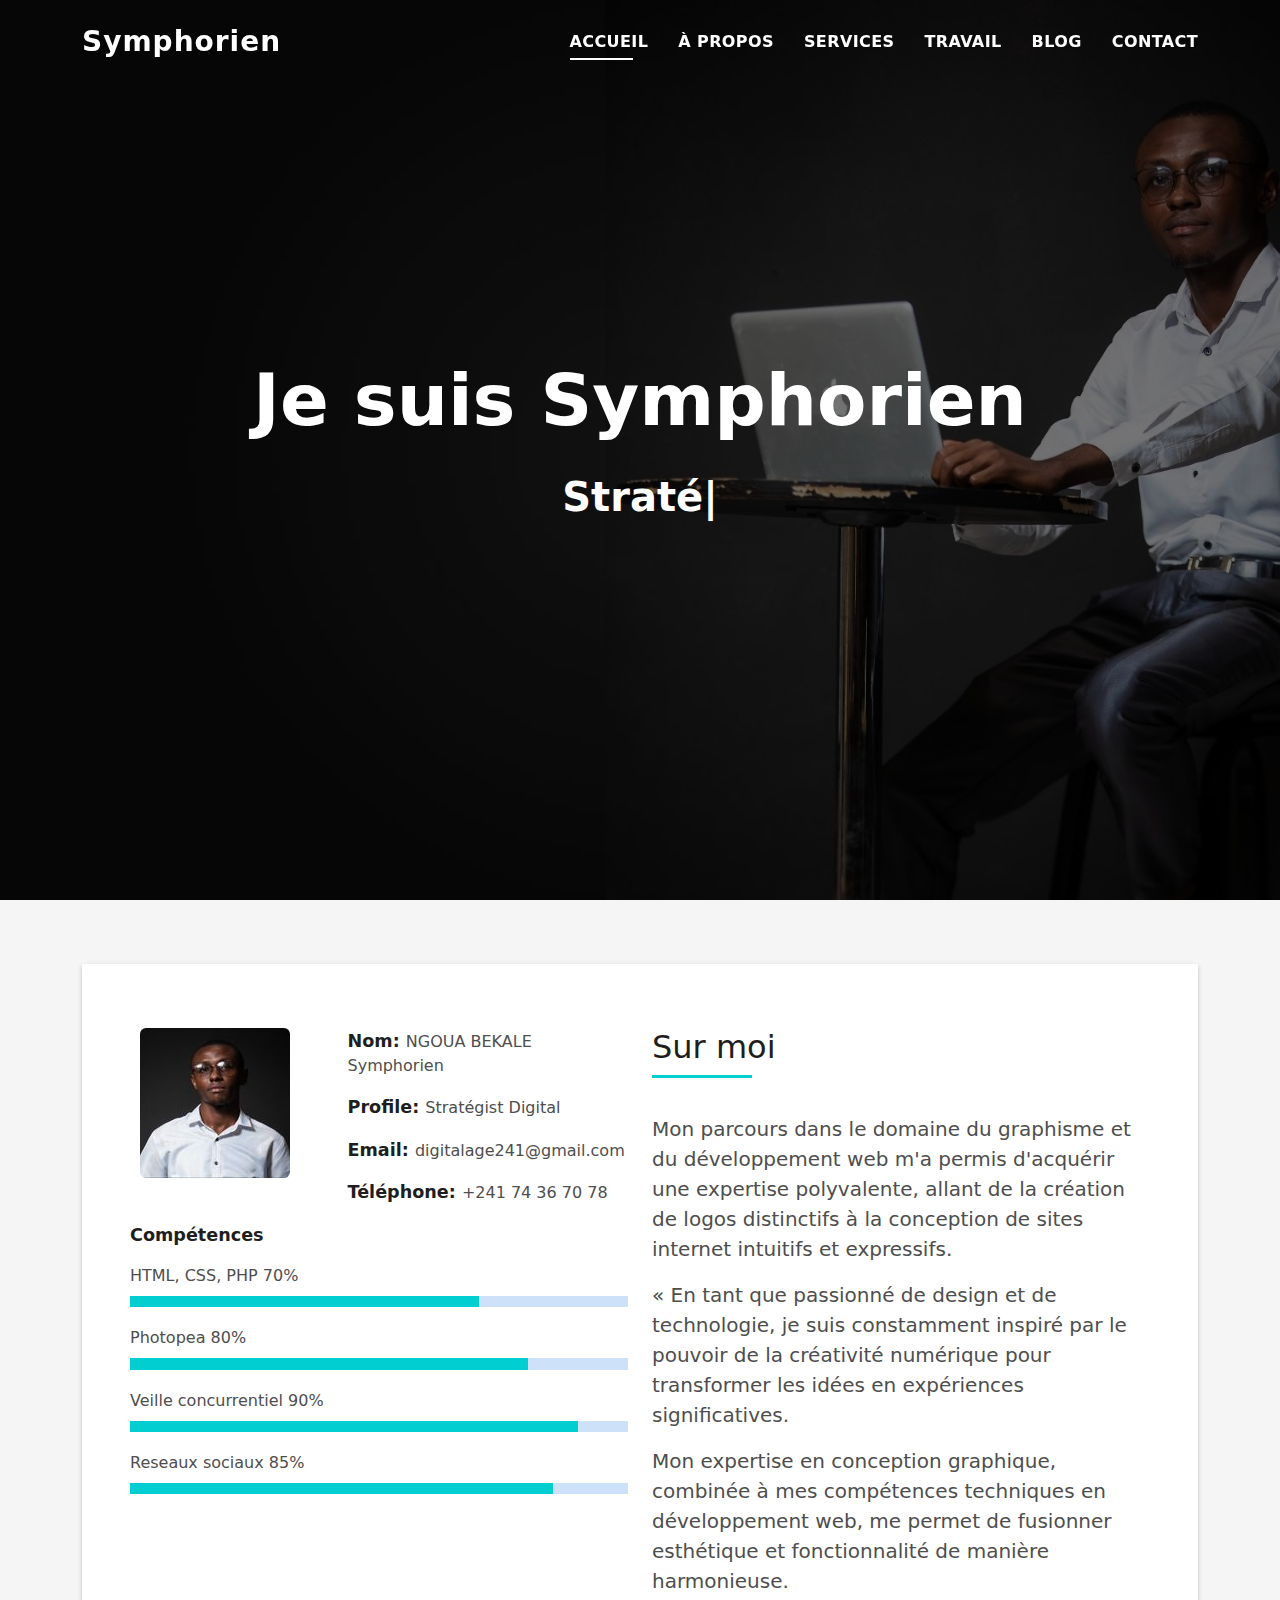
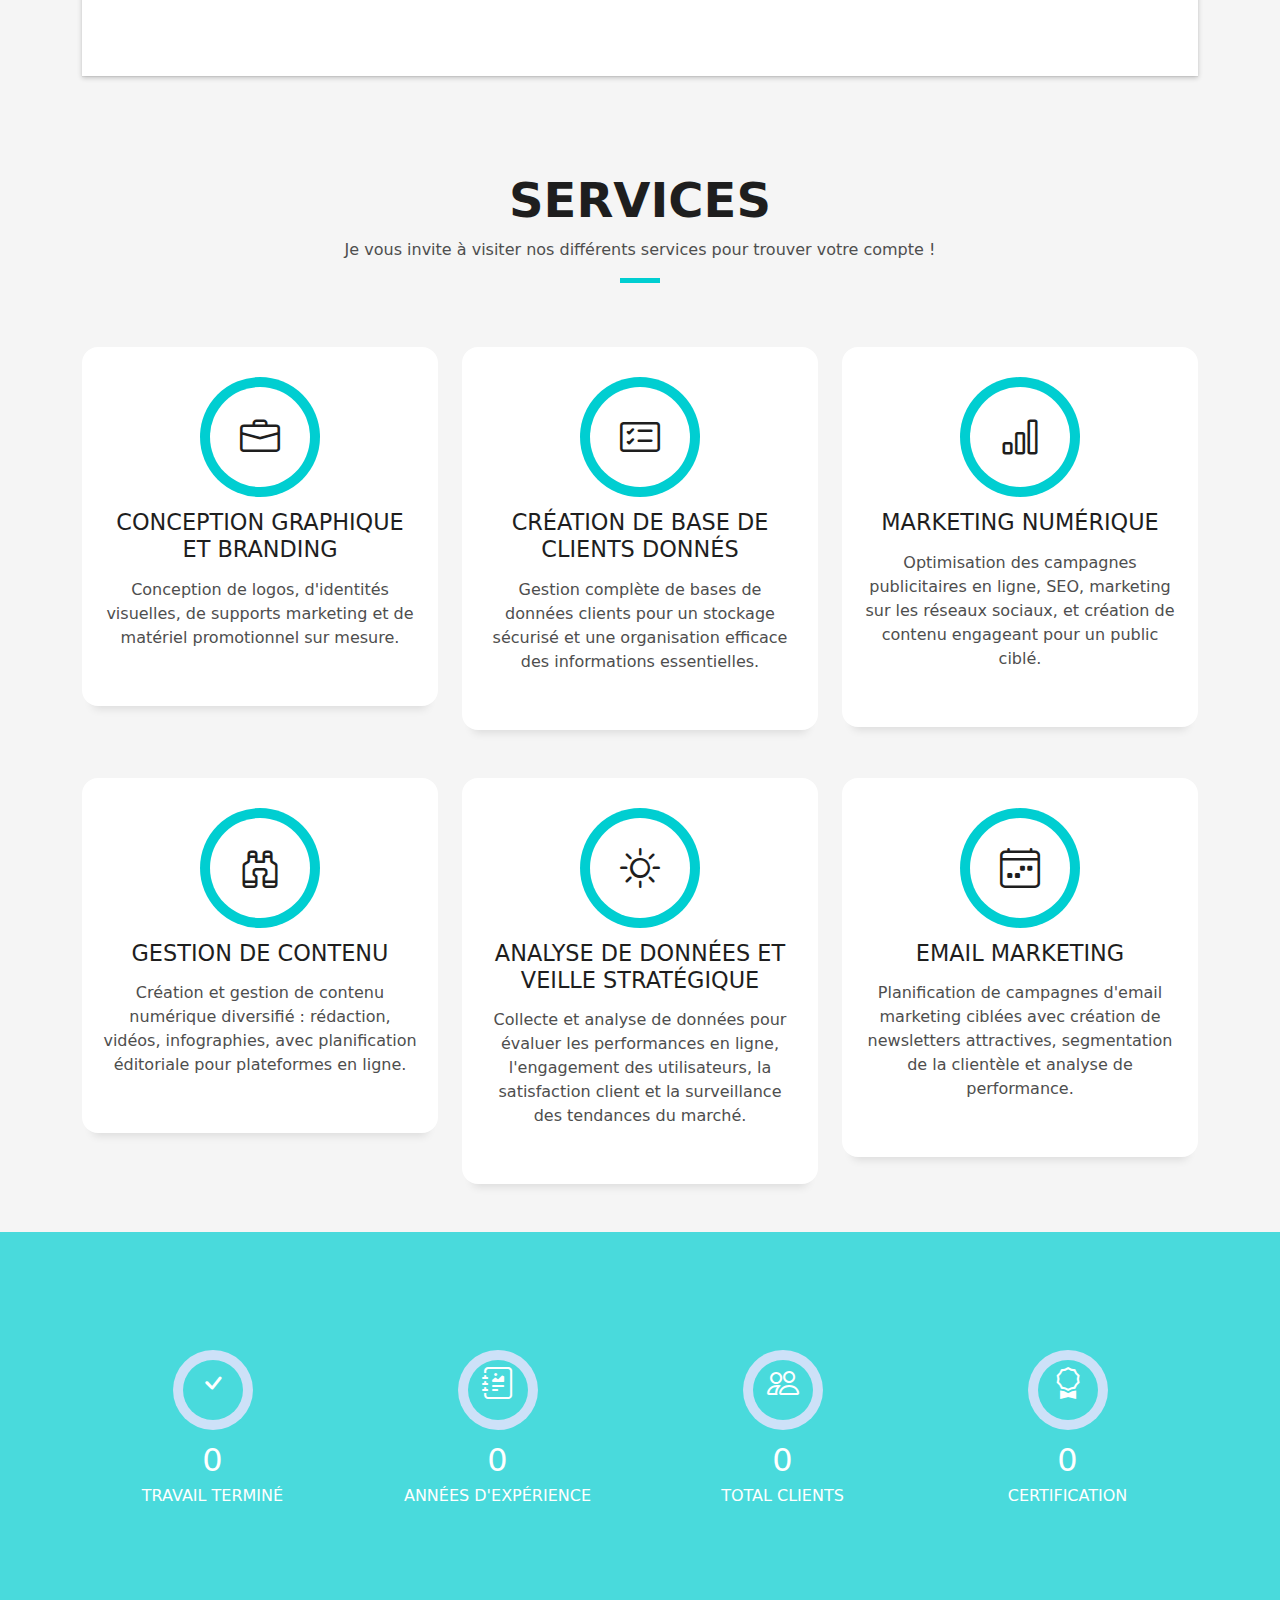
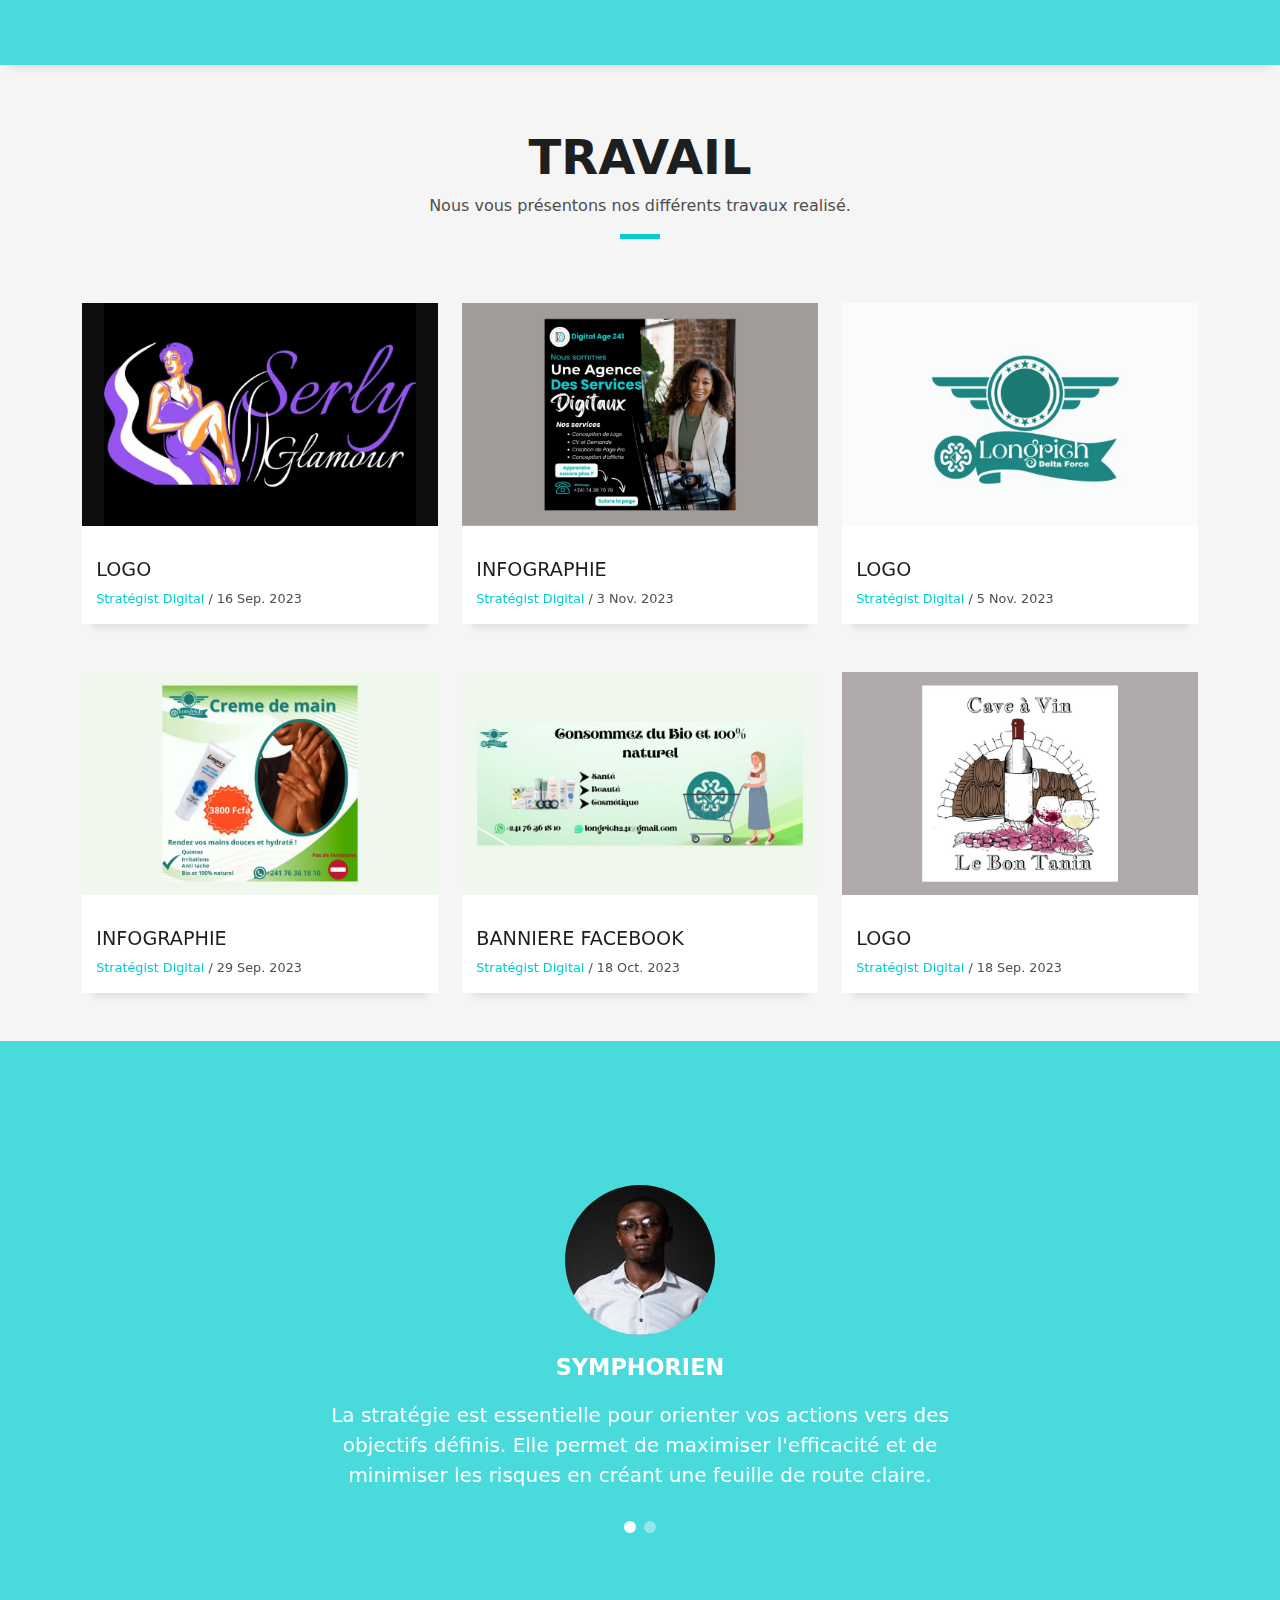
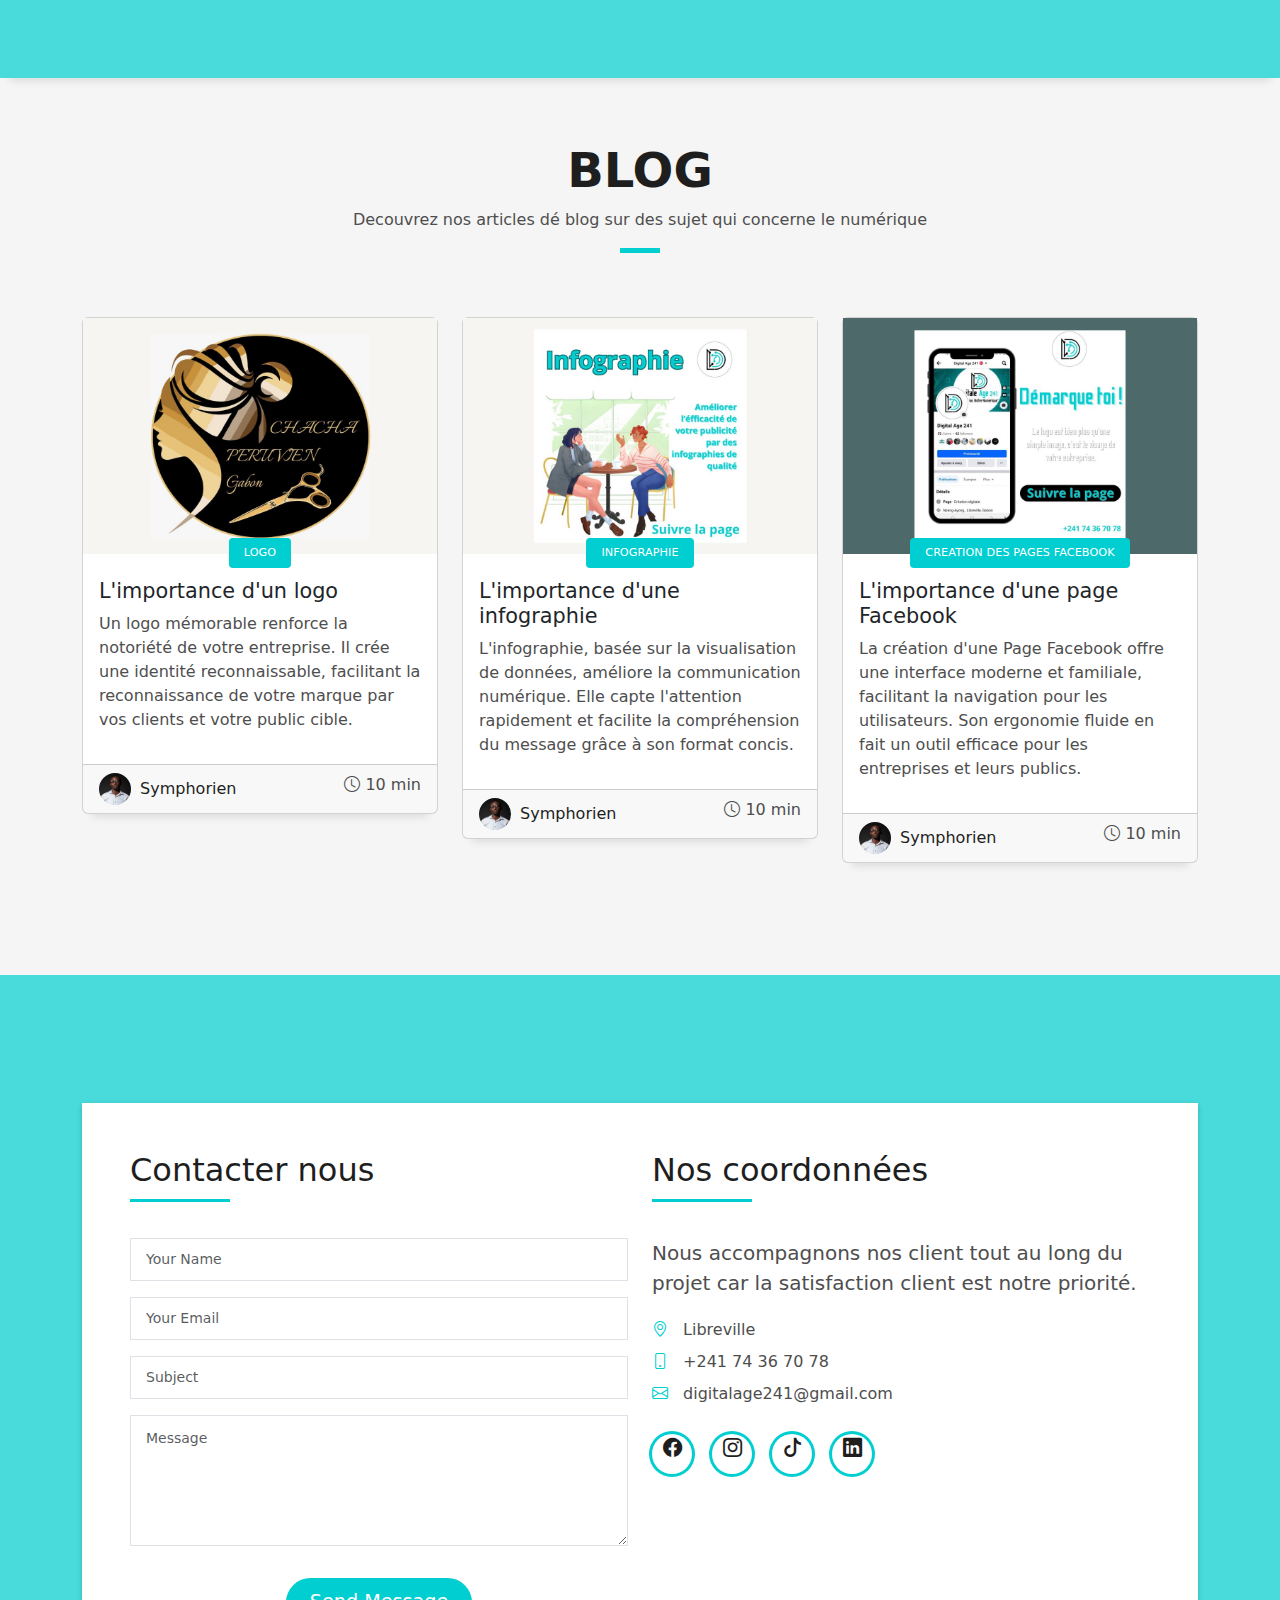
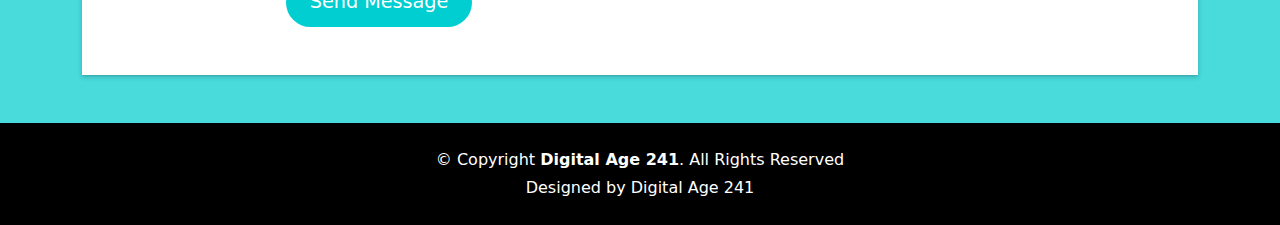
<file: index.html>
<!DOCTYPE html>
<html lang="en">
<!-- Google Analytics -->
<script>
  (function(i,s,o,g,r,a,m){i['GoogleAnalyticsObject']=r;i[r]=i[r]||function(){
  (i[r].q=i[r].q||[]).push(arguments)},i[r].l=1*new Date();a=s.createElement(o),
  m=s.getElementsByTagName(o)[0];a.async=1;a.src=g;m.parentNode.insertBefore(a,m)
  })(window,document,'script','https://www.google-analytics.com/analytics.js','ga');
  
  ga('create', 'UA-XXXXX-Y', 'auto');
  ga('send', 'pageview');
  </script>
  <!-- End Google Analytics -->
  <!-- Google Analytics -->
<script>
  window.ga=window.ga||function(){(ga.q=ga.q||[]).push(arguments)};ga.l=+new Date;
  ga('create', 'UA-XXXXX-Y', 'auto');
  ga('send', 'pageview');
  </script>
  <script async src='https://www.google-analytics.com/analytics.js'></script>
  <!-- End Google Analytics -->
<head>
  <!-- Google Tag Manager -->
<script>(function(w,d,s,l,i){w[l]=w[l]||[];w[l].push({'gtm.start':
  new Date().getTime(),event:'gtm.js'});var f=d.getElementsByTagName(s)[0],
  j=d.createElement(s),dl=l!='dataLayer'?'&l='+l:'';j.async=true;j.src=
  'https://www.googletagmanager.com/gtm.js?id='+i+dl;f.parentNode.insertBefore(j,f);
  })(window,document,'script','dataLayer','GTM-NRQDJVGG');</script>
  <!-- End Google Tag Manager -->
  <meta charset="utf-8">
  <meta content="width=device-width, initial-scale=1.0" name="viewport">

  <title>Symphorien</title>
  <meta content="" name="description">
  <meta content="" name="keywords">
  <meta name="google-site-verification" content="guIGA8MLtVIgYwCbPFhmsnRX5JiQBFWt_6MuO_OLsu4" />
  <!-- Favicons -->
  <link href="assets/img/favicon.png" rel="icon">
  <link href="assets/img/apple-touch-icon.png" rel="apple-touch-icon">

  <!-- Vendor CSS Files -->
  <link href="assets/vendor/bootstrap/css/bootstrap.min.css" rel="stylesheet">
  <link href="assets/vendor/bootstrap-icons/bootstrap-icons.css" rel="stylesheet">
  <link href="assets/vendor/glightbox/css/glightbox.min.css" rel="stylesheet">
  <link href="assets/vendor/swiper/swiper-bundle.min.css" rel="stylesheet">

  <!-- Template Main CSS File -->
  <link href="assets/css/style.css" rel="stylesheet">

  <!-- =======================================================
  * Template Name: DevFolio
  * Updated: Sep 18 2023 with Bootstrap v5.3.2
  * Template URL: https://bootstrapmade.com/devfolio-bootstrap-portfolio-html-template/
  * Author: BootstrapMade.com
  * License: https://bootstrapmade.com/license/
  ======================================================== -->
</head>

<body>
  <!-- Google Tag Manager (noscript) -->
<noscript><iframe src="https://www.googletagmanager.com/ns.html?id=GTM-NRQDJVGG"
  height="0" width="0" style="display:none;visibility:hidden"></iframe></noscript>
  <!-- End Google Tag Manager (noscript) -->
  <!-- ======= Header ======= -->
  <header id="header" class="fixed-top">
    <div class="container d-flex align-items-center justify-content-between">

      <h1 class="logo"><a href="index.html"><strong>Symphorien</strong></a></h1>
      <!-- Uncomment below if you prefer to use an image logo -->
      <!-- <a href="index.html" class="logo"><img src="assets/img/logo.png" alt="" class="img-fluid"></a>-->

      <nav id="navbar" class="navbar">
        <ul>
          <li><a class="nav-link scrollto active" href="#hero">Accueil</a></li>
          <li><a class="nav-link scrollto" href="#about">À propos</a></li>
          <li><a class="nav-link scrollto" href="#services">Services</a></li>
          <li><a class="nav-link scrollto " href="#work">Travail</a></li>
          <li><a class="nav-link scrollto " href="#blog">Blog</a></li>
          <!-- <li class="dropdown"><a href="#"><span>Drop Down</span> <i class="bi bi-chevron-down"></i></a> -->
            <!-- <ul> -->
              <!-- <li><a href="#">Drop Down 1</a></li> -->
              <!-- <li class="dropdown"><a href="#"><span>Deep Drop Down</span> <i class="bi bi-chevron-right"></i></a> -->
                <!-- <ul> -->
                  <!-- <li><a href="#">Deep Drop Down 1</a></li> -->
                  <!-- <li><a href="#">Deep Drop Down 2</a></li> -->
                  <!-- <li><a href="#">Deep Drop Down 3</a></li> -->
                  <!-- <li><a href="#">Deep Drop Down 4</a></li> -->
                  <!-- <li><a href="#">Deep Drop Down 5</a></li> -->
                <!-- </ul> -->
              <!-- </li> -->
              <!-- <li><a href="#">Drop Down 2</a></li> -->
              <!-- <li><a href="#">Drop Down 3</a></li> -->
              <!-- <li><a href="#">Drop Down 4</a></li> -->
            <!-- </ul> -->
          <!-- </li> -->
          <li><a class="nav-link scrollto" href="#contact">Contact</a></li>
        </ul>
        <i class="bi bi-list mobile-nav-toggle"></i>
      </nav><!-- .navbar -->

    </div>
  </header><!-- End Header -->

  <!-- ======= Hero Section ======= -->
  <div id="hero" class="hero route bg-image" style="background-image: url(assets/img/hero-bg.jpg)">
    <div class="overlay-itro"></div>
    <div class="hero-content display-table">
      <div class="table-cell">
        <div class="container">
          <!--<p class="display-6 color-d">Hello, world!</p>-->
          <h1 class="hero-title mb-4">Je suis Symphorien</h1>
          <p class="hero-subtitle"><span class="typed" data-typed-items="Stratégist Digital, Développeur Front-end, Infographe, Designer, "></span></p>
          <!-- <p class="pt-3"><a class="btn btn-primary btn js-scroll px-4" href="#about" role="button">Learn More</a></p> -->
        </div>
      </div>
    </div>
  </div><!-- End Hero Section -->

  <main id="main">

    <!-- ======= About Section ======= -->
    <section id="about" class="about-mf sect-pt4 route">
      <div class="container">
        <div class="row">
          <div class="col-sm-12">
            <div class="box-shadow-full">
              <div class="row">
                <div class="col-md-6">
                  <div class="row">
                    <div class="col-sm-6 col-md-5">
                      <div class="about-img">
                        <img src="assets/img/testimonial-2.jpg" class="img-fluid rounded b-shadow-a" alt="">
                      </div>
                    </div>
                    <div class="col-sm-6 col-md-7">
                      <div class="about-info">
                        <p><span class="title-s">Nom: </span> <span>NGOUA BEKALE Symphorien</span></p>
                        <p><span class="title-s">Profile: </span> <span>Stratégist Digital</span></p>
                        <p><span class="title-s">Email: </span> <span>digitalage241@gmail.com</span></p>
                        <p><span class="title-s">Téléphone: </span> <span>+241 74 36 70 78</span></p>
                      </div>
                    </div>
                  </div>
                  <div class="skill-mf">
                    <p class="title-s">Compétences</p>
                    <span>HTML, CSS, PHP</span> <span class="pull-right">70%</span>
                    <div class="progress">
                      <div class="progress-bar" role="progressbar" style="width: 70%;" aria-valuenow="70" aria-valuemin="0" aria-valuemax="100"></div>
                    </div>
                    <span>Photopea</span> <span class="pull-right">80%</span>
                    <div class="progress">
                      <div class="progress-bar" role="progressbar" style="width: 80%" aria-valuenow="80" aria-valuemin="0" aria-valuemax="100"></div>
                    </div>
                    <span>Veille concurrentiel</span> <span class="pull-right">90%</span>
                    <div class="progress">
                      <div class="progress-bar" role="progressbar" style="width: 90%" aria-valuenow="90" aria-valuemin="0" aria-valuemax="100"></div>
                    </div>
                    <span>Reseaux sociaux</span> <span class="pull-right">85%</span>
                    <div class="progress">
                      <div class="progress-bar" role="progressbar" style="width: 85%" aria-valuenow="85" aria-valuemin="0" aria-valuemax="100"></div>
                    </div>
                  </div>
                </div>
                <div class="col-md-6">
                  <div class="about-me pt-4 pt-md-0">
                    <div class="title-box-2">
                      <h5 class="title-left">
                        Sur moi
                      </h5>
                    </div>
                    <p class="lead">Mon parcours dans le domaine du graphisme et du développement web m'a permis d'acquérir une expertise polyvalente, allant de la création de logos distinctifs à la conception de sites internet intuitifs et expressifs.
                    </p>
                    <p class="lead">« En tant que passionné de design et de technologie, je suis constamment inspiré par le pouvoir de la créativité numérique pour transformer les idées en expériences significatives.
                    </p>
                    <p class="lead">Mon expertise en conception graphique, combinée à mes compétences techniques en développement web, me permet de fusionner esthétique et fonctionnalité de manière harmonieuse.
                    </p>
                  </div>
                </div>
              </div>
            </div>
          </div>
        </div>
      </div>
    </section><!-- End About Section -->

    <!-- ======= Services Section ======= -->
    <section id="services" class="services-mf pt-5 route">
      <div class="container">
        <div class="row">
          <div class="col-sm-12">
            <div class="title-box text-center">
              <h3 class="title-a">
                Services
              </h3>
              <p class="subtitle-a">
                Je vous invite à visiter nos différents services pour trouver votre compte !
              </p>
              <div class="line-mf"></div>
            </div>
          </div>
        </div>
        <div class="row">
          <div class="col-md-4">
            <div class="service-box">
              <div class="service-ico">
                <span class="ico-circle"><i class="bi bi-briefcase"></i></span>
              </div>
              <div class="service-content">
                <h2 class="s-title">Conception graphique et branding</h2>
                <p class="s-description text-center">Conception de logos, d'identités visuelles, de supports marketing et de matériel promotionnel sur mesure.
                </p>
              </div>
            </div>
          </div>
          <div class="col-md-4">
            <div class="service-box">
              <div class="service-ico">
                <span class="ico-circle"><i class="bi bi-card-checklist"></i></span>
              </div>
              <div class="service-content">
                <h2 class="s-title">Création de base de clients donnés</h2>
                <p class="s-description text-center"> Gestion complète de bases de données clients pour un stockage sécurisé et une organisation efficace des informations essentielles.
                </p>
              </div>
            </div>
          </div>
          <div class="col-md-4">
            <div class="service-box">
              <div class="service-ico">
                <span class="ico-circle"><i class="bi bi-bar-chart"></i></span>
              </div>
              <div class="service-content">
                <h2 class="s-title">Marketing numérique</h2>
                <p class="s-description text-center">Optimisation des campagnes publicitaires en ligne, SEO, marketing sur les réseaux sociaux, et création de contenu engageant pour un public ciblé.
                </p>
              </div>
            </div>
          </div>
          <div class="col-md-4">
            <div class="service-box">
              <div class="service-ico">
                <span class="ico-circle"><i class="bi bi-binoculars"></i></span>
              </div>
              <div class="service-content">
                <h2 class="s-title">Gestion de contenu</h2>
                <p class="s-description text-center">Création et gestion de contenu numérique diversifié : rédaction, vidéos, infographies, avec planification éditoriale pour plateformes en ligne.
                </p>
              </div>
            </div>
          </div>
          <div class="col-md-4">
            <div class="service-box">
              <div class="service-ico">
                <span class="ico-circle"><i class="bi bi-brightness-high"></i></span>
              </div>
              <div class="service-content">
                <h2 class="s-title">Analyse de données et veille stratégique</h2>
                <p class="s-description text-center">Collecte et analyse de données pour évaluer les performances en ligne, l'engagement des utilisateurs, la satisfaction client et la surveillance des tendances du marché.
                </p>
              </div>
            </div>
          </div>
          <div class="col-md-4">
            <div class="service-box">
              <div class="service-ico">
                <span class="ico-circle"><i class="bi bi-calendar4-week"></i></span>
              </div>
              <div class="service-content">
                <h2 class="s-title">Email Marketing</h2>
                <p class="s-description text-center">Planification de campagnes d'email marketing ciblées avec création de newsletters attractives, segmentation de la clientèle et analyse de performance.
                </p>
              </div>
            </div>
          </div>
        </div>
      </div>
    </section><!-- End Services Section -->

    <!-- ======= Counter Section ======= -->
    <div class="section-counter paralax-mf bg-image" style="background-image: url(assets/img/counters-bg.jpg)">
      <div class="overlay-mf"></div>
      <div class="container position-relative">
        <div class="row">
          <div class="col-sm-3 col-lg-3">
            <div class="counter-box counter-box pt-4 pt-md-0">
              <div class="counter-ico">
                <span class="ico-circle"><i class="bi bi-check"></i></span>
              </div>
              <div class="counter-num">
                <p data-purecounter-start="0" data-purecounter-end="100" data-purecounter-duration="1" class="counter purecounter"></p>
                <span class="counter-text">TRAVAIL TERMINÉ</span>
              </div>
            </div>
          </div>
          <div class="col-sm-3 col-lg-3">
            <div class="counter-box pt-4 pt-md-0">
              <div class="counter-ico">
                <span class="ico-circle"><i class="bi bi-journal-richtext"></i></span>
              </div>
              <div class="counter-num">
                <p data-purecounter-start="0" data-purecounter-end="3" data-purecounter-duration="1" class="counter purecounter"></p>
                <span class="counter-text">ANNÉES D'EXPÉRIENCE</span>
              </div>
            </div>
          </div>
          <div class="col-sm-3 col-lg-3">
            <div class="counter-box pt-4 pt-md-0">
              <div class="counter-ico">
                <span class="ico-circle"><i class="bi bi-people"></i></span>
              </div>
              <div class="counter-num">
                <p data-purecounter-start="0" data-purecounter-end="100" data-purecounter-duration="1" class="counter purecounter"></p>
                <span class="counter-text">TOTAL CLIENTS</span>
              </div>
            </div>
          </div>
          <div class="col-sm-3 col-lg-3">
            <div class="counter-box pt-4 pt-md-0">
              <div class="counter-ico">
                <span class="ico-circle"><i class="bi bi-award"></i></span>
              </div>
              <div class="counter-num">
                <p data-purecounter-start="0" data-purecounter-end="5" data-purecounter-duration="1" class="counter purecounter"></p>
                <span class="counter-text">CERTIFICATION</span>
              </div>
            </div>
          </div>
        </div>
      </div>
    </div><!-- End Counter Section -->

    <!-- ======= Portfolio Section ======= -->
    <section id="work" class="portfolio-mf sect-pt4 route">
      <div class="container">
        <div class="row">
          <div class="col-sm-12">
            <div class="title-box text-center">
              <h3 class="title-a">
                Travail
              </h3>
              <p class="subtitle-a">
                Nous vous présentons nos différents travaux realisé.
              </p>
              <div class="line-mf"></div>
            </div>
          </div>
        </div>
        <div class="row">
          <div class="col-md-4">
            <div class="work-box">
              <a href="assets/img/work-1.jpg" data-gallery="portfolioGallery" class="portfolio-lightbox">
                <div class="work-img">
                  <img src="assets/img/work-1.jpg" alt="" class="img-fluid">
                </div>
              </a>
              <div class="work-content">
                <div class="row">
                  <div class="col-sm-8">
                    <h2 class="w-title">LOGO</h2>
                    <div class="w-more">
                      <span class="w-ctegory">Stratégist Digital</span> / <span class="w-date">16 Sep. 2023</span>
                    </div>
                  </div>
                  <div class="col-sm-4">
                    <div class="w-like">
                      <!-- <a href=""> <span class="bi bi-plus-circle"></span></a> -->
                    </div>
                  </div>
                </div>
              </div>
            </div>
          </div>
          <div class="col-md-4">
            <div class="work-box">
              <a href="assets/img/work-2.jpg" data-gallery="portfolioGallery" class="portfolio-lightbox">
                <div class="work-img">
                  <img src="assets/img/work-2.jpg" alt="" class="img-fluid">
                </div>
              </a>
              <div class="work-content">
                <div class="row">
                  <div class="col-sm-8">
                    <h2 class="w-title">INFOGRAPHIE</h2>
                    <div class="w-more">
                      <span class="w-ctegory">Stratégist Digital</span> / <span class="w-date">3 Nov. 2023</span>
                    </div>
                  </div>
                  <div class="col-sm-4">
                    <div class="w-like">
                      <!-- <a href="portfolio-details.html"> <span class="bi bi-plus-circle"></span></a> -->
                    </div>
                  </div>
                </div>
              </div>
            </div>
          </div>
          <div class="col-md-4">
            <div class="work-box">
              <a href="assets/img/work-3.jpg" data-gallery="portfolioGallery" class="portfolio-lightbox">
                <div class="work-img">
                  <img src="assets/img/work-3.jpg" alt="" class="img-fluid">
                </div>
              </a>
              <div class="work-content">
                <div class="row">
                  <div class="col-sm-8">
                    <h2 class="w-title">LOGO</h2>
                    <div class="w-more">
                      <span class="w-ctegory">Stratégist Digital</span> / <span class="w-date">5 Nov. 2023</span>
                    </div>
                  </div>
                  <div class="col-sm-4">
                    <div class="w-like">
                      <!-- <a href="portfolio-details.html"> <span class="bi bi-plus-circle"></span></a> -->
                    </div>
                  </div>
                </div>
              </div>
            </div>
          </div>
          <div class="col-md-4">
            <div class="work-box">
              <a href="assets/img/work-4.jpg" data-gallery="portfolioGallery" class="portfolio-lightbox">
                <div class="work-img">
                  <img src="assets/img/work-4.jpg" alt="" class="img-fluid">
                </div>
              </a>
              <div class="work-content">
                <div class="row">
                  <div class="col-sm-8">
                    <h2 class="w-title">INFOGRAPHIE</h2>
                    <div class="w-more">
                      <span class="w-ctegory">Stratégist Digital</span> / <span class="w-date">29 Sep. 2023</span>
                    </div>
                  </div>
                  <div class="col-sm-4">
                    <div class="w-like">
                      <!-- <a href="portfolio-details.html"> <span class="bi bi-plus-circle"></span></a> -->
                    </div>
                  </div>
                </div>
              </div>
            </div>
          </div>
          <div class="col-md-4">
            <div class="work-box">
              <a href="assets/img/work-5.jpg" data-gallery="portfolioGallery" class="portfolio-lightbox">
                <div class="work-img">
                  <img src="assets/img/work-5.jpg" alt="" class="img-fluid">
                </div>
              </a>
              <div class="work-content">
                <div class="row">
                  <div class="col-sm-8">
                    <h2 class="w-title">BANNIERE FACEBOOK</h2>
                    <div class="w-more">
                      <span class="w-ctegory">Stratégist Digital</span> / <span class="w-date">18 Oct. 2023</span>
                    </div>
                  </div>
                  <div class="col-sm-4">
                    <div class="w-like">
                      <!-- <a href="portfolio-details.html"> <span class="bi bi-plus-circle"></span></a> -->
                    </div>
                  </div>
                </div>
              </div>
            </div>
          </div>
          <div class="col-md-4">
            <div class="work-box">
              <a href="assets/img/work-6.jpg" data-gallery="portfolioGallery" class="portfolio-lightbox">
                <div class="work-img">
                  <img src="assets/img/work-6.jpg" alt="" class="img-fluid">
                </div>
              </a>
              <div class="work-content">
                <div class="row">
                  <div class="col-sm-8">
                    <h2 class="w-title">LOGO</h2>
                    <div class="w-more">
                      <span class="w-ctegory">Stratégist Digital</span> / <span class="w-date">18 Sep. 2023</span>
                    </div>
                  </div>
                  <div class="col-sm-4">
                    <div class="w-like">
                      <!-- <a href="portfolio-details.html"> <span class="bi bi-plus-circle"></span></a> -->
                    </div>
                  </div>
                </div>
              </div>
            </div>
          </div>

        </div>
      </div>
    </section><!-- End Portfolio Section -->

    <!-- ======= Testimonials Section ======= -->
    <div class="testimonials paralax-mf bg-image" style="background-image: url(assets/img/overlay-bg.jpg)">
      <div class="overlay-mf"></div>
      <div class="container">
        <div class="row">
          <div class="col-md-12">

            <div class="testimonials-slider swiper" data-aos="fade-up" data-aos-delay="100">
              <div class="swiper-wrapper">

                <div class="swiper-slide">
                  <div class="testimonial-box">
                    <div class="author-test">
                      <img src="assets/img/testimonial-2.jpg" alt="" class="rounded-circle b-shadow-a">
                      <span class="author">Symphorien</span>
                    </div>
                    <div class="content-test">
                      <p class="description lead">La stratégie est essentielle pour orienter vos actions vers des objectifs définis. Elle permet de maximiser l'efficacité et de minimiser les risques en créant une feuille de route claire. 
                      </p>
                    </div>
                  </div>
                </div><!-- End testimonial item -->

                <div class="swiper-slide">
                  <div class="testimonial-box">
                    <div class="author-test">
                      <img src="assets/img/testimonial-4.jpg" alt="" class="rounded-circle b-shadow-a">
                      <span class="author">Morgane</span>
                    </div>
                    <div class="content-test">
                      <p class="description lead">Scrum est une méthodologie de gestion de projet agile qui favorise la flexibilité, la collaboration et la livraison itérative.
                      </p>
                    </div>
                  </div>
                </div><!-- End testimonial item -->
              </div>
              <div class="swiper-pagination"></div>
            </div>

            <!-- <div id="testimonial-mf" class="owl-carousel owl-theme">
          
        </div> -->
          </div>
        </div>
      </div>
    </div><!-- End Testimonials Section -->

    <!-- ======= Blog Section ======= -->
    <section id="blog" class="blog-mf sect-pt4 route">
      <div class="container">
        <div class="row">
          <div class="col-sm-12">
            <div class="title-box text-center">
              <h3 class="title-a">
                Blog
              </h3>
              <p class="subtitle-a">
                Decouvrez nos articles dé blog sur des sujet qui concerne le numérique
              </p>
              <div class="line-mf"></div>
            </div>
          </div>
        </div>
        <div class="row">
          <div class="col-md-4">
            <div class="card card-blog">
              <div class="card-img">
              <a ><img src="assets/img/post-1.jpg" alt="" class="img-fluid"></a>
              </div>
              <div class="card-body">
                <div class="card-category-box">
                  <div class="card-category">
                    <h6 class="category">LOGO</h6>
                  </div>
                </div>
                <h3 class="card-title"><a >L'importance d'un logo</a></h3>
                <p class="card-description">Un logo mémorable renforce la notoriété de votre entreprise. Il crée une identité reconnaissable, facilitant la reconnaissance de votre marque par vos clients et votre public cible.
                </p>
              </div>
              <div class="card-footer">
                <div class="post-author">
                  <a href="#">
                    <img src="assets/img/testimonial-2.jpg" alt="" class="avatar rounded-circle">
                    <span class="author">Symphorien</span>
                  </a>
                </div>
                <div class="post-date">
                  <span class="bi bi-clock"></span> 10 min
                </div>
              </div>
            </div>
          </div>
          <div class="col-md-4">
            <div class="card card-blog">
              <div class="card-img">
                <a ><img src="assets/img/post-2.jpg" alt="" class="img-fluid"></a>
              </div>
              <div class="card-body">
                <div class="card-category-box">
                  <div class="card-category">
                    <h6 class="category">INFOGRAPHIE</h6>
                  </div>
                </div>
                <h3 class="card-title"><a >L'importance d'une infographie</a></h3>
                <p class="card-description">L'infographie, basée sur la visualisation de données, améliore la communication numérique. Elle capte l'attention rapidement et facilite la compréhension du message grâce à son format concis.
                </p>
              </div>
              <div class="card-footer">
                <div class="post-author">
                  <a href="#">
                    <img src="assets/img/testimonial-2.jpg" alt="" class="avatar rounded-circle">
                    <span class="author">Symphorien</span>
                  </a>
                </div>
                <div class="post-date">
                  <span class="bi bi-clock"></span> 10 min
                </div>
              </div>
            </div>
          </div>
          <div class="col-md-4">
            <div class="card card-blog">
              <div class="card-img">
                <a ><img src="assets/img/post-3.jpg" alt="" class="img-fluid"></a>
              </div>
              <div class="card-body">
                <div class="card-category-box">
                  <div class="card-category">
                    <h6 class="category">CREATION DES PAGES FACEBOOK</h6>
                  </div>
                </div>
                <h3 class="card-title"><a >L'importance d'une page Facebook</a></h3>
                <p class="card-description">La création d'une Page Facebook offre une interface moderne et familiale, facilitant la navigation pour les utilisateurs. Son ergonomie fluide en fait un outil efficace pour les entreprises et leurs publics.
                </p>
              </div>
              <div class="card-footer">
                <div class="post-author">
                  <a href="#">
                    <img src="assets/img/testimonial-2.jpg" alt="" class="avatar rounded-circle">
                    <span class="author">Symphorien</span>
                  </a>
                </div>
                <div class="post-date">
                  <span class="bi bi-clock"></span> 10 min
                </div>
              </div>
            </div>
          </div>
        </div>
      </div>
    </section><!-- End Blog Section -->

    <!-- ======= Contact Section ======= -->
    <section id="contact" class="paralax-mf footer-paralax bg-image sect-mt4 route" style="background-image: url(assets/img/overlay-bg.jpg)">
      <div class="overlay-mf"></div>
      <div class="container">
        <div class="row">
          <div class="col-sm-12">
            <div class="contact-mf">
              <div id="contact" class="box-shadow-full">
                <div class="row">
                  <div class="col-md-6">
                    <div class="title-box-2">
                      <h5 class="title-left">
                        Contacter nous
                      </h5>
                    </div>
                    <div>
                       <form action="forms/contact.php" method="post" role="form" class="php-email-form"> 
                         <div class="row"> 
                           <div class="col-md-12 mb-3"> 
                             <div class="form-group">
                               <input type="text" name="name" class="form-control" id="name" placeholder="Your Name" required> 
                             </div> 
                           </div> 
                           <div class="col-md-12 mb-3"> 
                             <div class="form-group"> 
                               <input type="email" class="form-control" name="email" id="email" placeholder="Your Email" required> 
                             </div> 
                           </div> 
                           <div class="col-md-12 mb-3"> 
                             <div class="form-group"> 
                               <input type="text" class="form-control" name="subject" id="subject" placeholder="Subject" required> 
                             </div> 
                           </div> 
                           <div class="col-md-12"> 
                             <div class="form-group"> 
                               <textarea class="form-control" name="message" rows="5" placeholder="Message" required></textarea> 
                             </div> 
                           </div> 
                           <div class="col-md-12 text-center my-3"> 
                             <div class="loading">Loading</div> 
                             <div class="error-message"></div> 
                             <div class="sent-message">Your message has been sent. Thank you!</div> 
                           </div> 
                           <div class="col-md-12 text-center"> 
                             <button type="submit" class="button button-a button-big button-rouded">Send Message</button> 
                           </div> 
                         </div> 
                       </form> 
                      <!--<iframe src="https://docs.google.com/forms/d/e/1FAIpQLScwvJs-lo4epl-hOVeiAitqo5XvzYFzwQ23hSCUesTzc6xPYQ/viewform?embedded=true" width="100%" height="300" frameborder="0" marginheight="0" marginwidth="0">Chargement…</iframe>-->
                    </div>
                  </div>
                  <div class="col-md-6">
                    <div class="title-box-2 pt-4 pt-md-0">
                      <h5 class="title-left">
                        Nos coordonnées
                      </h5>
                    </div>
                    <div class="more-info">
                      <p class="lead">Nous accompagnons nos client tout au long du projet car la satisfaction client est notre priorité.
                      </p>
                      <ul class="list-ico">
                        <li><span class="bi bi-geo-alt"></span> Libreville</li>
                        <li><span class="bi bi-phone"></span> +241 74 36 70 78</li>
                        <li><span class="bi bi-envelope"></span> digitalage241@gmail.com</li>
                      </ul>
                    </div>
                    <div class="socials">
                      <ul>
                        <li><a href="https://www.facebook.com/profile.php?id=100094090071372"><span class="ico-circle"><i class="bi bi-facebook"></i></span></a></li>
                        <li><a href="https://www.instagram.com/digital_age_241/"><span class="ico-circle"><i class="bi bi-instagram"></i></span></a></li>
                        <li><a href="https://www.tiktok.com/@digital_age_241?lang=fr"><span class="ico-circle"><i class="bi bi-tiktok"></i></span></a></li>
                        <li><a href="https://www.linkedin.com/in/symphorien-ngoua-bekale/"><span class="ico-circle"><i class="bi bi-linkedin"></i></span></a></li>
                      </ul>
                    </div>
                  </div>
                </div>
              </div>
            </div>
          </div>
        </div>
      </div>
    </section><!-- End Contact Section -->

  </main><!-- End #main -->

  <!-- ======= Footer ======= -->
  <footer>
    <div class="container">
      <div class="row">
        <div class="col-sm-12">
          <div class="copyright-box">
            <p class="copyright">&copy; Copyright <strong>Digital Age 241</strong>. All Rights Reserved</p>
            <div class="credits">
              <!--
              All the links in the footer should remain intact.
              You can delete the links only if you purchased the pro version.
              Licensing information: https://bootstrapmade.com/license/
              Purchase the pro version with working PHP/AJAX contact form: https://bootstrapmade.com/buy/?theme=DevFolio
            -->
              Designed by <a href="https://www.facebook.com/digitalage241/">Digital Age 241</a>
            </div>
          </div>
        </div>
      </div>
    </div>
  </footer><!-- End  Footer -->

  <div id="preloader"></div>
  <a href="#" class="back-to-top d-flex align-items-center justify-content-center"><i class="bi bi-arrow-up-short"></i></a>

  <!-- Vendor JS Files -->
  <script src="assets/vendor/purecounter/purecounter_vanilla.js"></script>
  <script src="assets/vendor/bootstrap/js/bootstrap.bundle.min.js"></script>
  <script src="assets/vendor/glightbox/js/glightbox.min.js"></script>
  <script src="assets/vendor/swiper/swiper-bundle.min.js"></script>
  <script src="assets/vendor/typed.js/typed.umd.js"></script>
  <script src="assets/vendor/php-email-form/validate.js"></script>

  <!-- Template Main JS File -->
  <script src="assets/js/main.js"></script>

</body>

</html>
</file>
<file: assets/css/style.css>
/**
* Template Name: DevFolio
* Updated: Sep 18 2023 with Bootstrap v5.3.2
* Template URL: https://bootstrapmade.com/devfolio-bootstrap-portfolio-html-template/
* Author: BootstrapMade.com
* License: https://bootstrapmade.com/license/
*/

/*--------------------------------------------------------------
# General
--------------------------------------------------------------*/
body {
  background-color: #f5f5f5;
  color: #4e4e4e;
}

h1,
h2,
h3,
h4,
h5,
h6 {
  color: #1e1e1e;
}

a {
  color: #1e1e1e;
  text-decoration: none;
  transition: all 0.5s ease-in-out;
}

a:hover {
  color: #00ced1;
  text-decoration: none;
  transition: all 0.5s ease-in-out;
}

.p-r {
  position: relative;
}

.color-a {
  text-decoration: none;
  color: #00ced1;
}

.color-d {
  color: #f5f5f5;
}

.color-text-a {
  text-decoration: none;
  color: #4e4e4e;
}

.box-shadow,
.card-blog,
.work-box,
.service-box,
.paralax-mf {
  box-shadow: 0 13px 8px -10px rgba(0, 0, 0, 0.1);
}

.box-shadow-a,
.button:hover {
  text-decoration: none;
  box-shadow: 0 0 0 4px #cde1f8;
}

.display-5 {
  font-size: 2.5rem;
  font-weight: 300;
  line-height: 1.1;
}

.display-6 {
  font-size: 2rem;
  font-weight: 300;
  line-height: 1.1;
}

.avatar {
  width: 32px;
  height: 32px;
  margin-right: 4px;
  overflow: hidden;
}

.bg-image {
  background-repeat: no-repeat;
  background-attachment: fixed;
  background-size: cover;
  background-position: center center;
}

@media (max-width: 1024px) {
  .bg-image {
    background-attachment: scroll;
  }
}

.overlay-mf {
  background-color: #00ced1;
}

.overlay-mf {
  position: absolute;
  top: 0;
  left: 0px;
  padding: 0;
  height: 100%;
  width: 100%;
  opacity: 0.7;
}

.paralax-mf {
  position: relative;
  padding: 8rem 0;
}

.display-table {
  width: 100%;
  height: 100%;
  display: table;
}

.table-cell {
  display: table-cell;
  vertical-align: middle;
}

/*--/ Sections /--*/
.sect-4 {
  padding: 4rem 0;
}

.sect-pt4 {
  padding-top: 4rem;
}

.sect-mt4 {
  margin-top: 4rem;
}

/*--/ Title s /--*/
.title-s {
  font-weight: 600;
  color: #1e1e1e;
  font-size: 1.1rem;
}

/*--/ Title A /--*/
.title-box {
  margin-bottom: 4rem;
}

.title-a {
  text-decoration: none;
  font-size: 3rem;
  font-weight: bold;
  text-transform: uppercase;
}

.subtitle-a {
  text-decoration: none;
  color: #4e4e4e;
}

.line-mf {
  width: 40px;
  height: 5px;
  background-color: #00ced1;
  margin: 0 auto;
}

/*--/ Title Left /--*/
.title-box-2 {
  margin-bottom: 3rem;
}

.title-left {
  font-size: 2rem;
  position: relative;
}

.title-left:before {
  content: "";
  position: absolute;
  height: 3px;
  background-color: #00ced1;
  width: 100px;
  bottom: -12px;
}

/*------/ Box /------*/
.box-pl2 {
  padding-left: 2rem;
}

.box-shadow-full {
  padding: 3rem 1.25rem;
  position: relative;
  background-color: #fff;
  margin-bottom: 3rem;
  z-index: 2;
  box-shadow: 0 1px 1px 0 rgba(0, 0, 0, 0.06), 0 2px 5px 0 rgba(0, 0, 0, 0.2);
}

@media (min-width: 768px) {
  .box-shadow-full {
    padding: 3rem;
  }
}

/*------/ Socials /------*/
.socials {
  padding: 1.5rem 0;
}

.socials ul li {
  display: inline-block;
}

.socials .ico-circle {
  height: 40px;
  width: 40px;
  font-size: 1.2rem;
  border-radius: 50%;
  line-height: 1.6;
  margin: 0 15px 0 0;
  box-shadow: 0 0 0 3px #00ced1;
  transition: all 500ms ease;
}

.socials .ico-circle:hover {
  background-color: #00ced1;
  color: #fff;
  box-shadow: 0 0 0 3px #cde1f8;
  transition: all 500ms ease;
}

/*------/ Ul resect /------*/
.ul-resect,
.widget-tags ul,
.widget-sidebar .list-sidebar,
.box-comments .list-comments,
.blog-wrapper .post-meta ul,
.list-ico,
.socials ul {
  list-style: none;
  padding-left: 0;
  margin-bottom: 0;
}

.list-ico {
  line-height: 2;
}

.list-ico span {
  color: #00ced1;
  margin-right: 10px;
}

/*------/ Ico Circle /------*/
.ico-circle {
  height: 100px;
  width: 100px;
  font-size: 2rem;
  border-radius: 50%;
  line-height: 1.55;
  margin: 0 auto;
  text-align: center;
  box-shadow: 0 0 0 10px #00ced1;
  display: block;
}

/*------/ Owl Carousel /------*/
.owl-theme .owl-dots {
  text-align: center;
  margin-top: 18px;
}

.owl-theme .owl-dots .owl-dot {
  display: inline-block;
}

.owl-theme .owl-dots .owl-dot span {
  width: 18px;
  height: 7px;
  margin: 5px 5px;
  background: #cde1f8;
  border: 0px solid #cde1f8;
  display: block;
  transition: all 0.6s ease-in-out;
  cursor: pointer;
}

.owl-theme .owl-dots .owl-dot:hover span {
  background-color: #cde1f8;
}

.owl-theme .owl-dots .owl-dot.active span {
  background-color: #1B1B1B;
  width: 25px;
}

/*--/ Scrolltop s /--*/
.scrolltop-mf {
  position: relative;
  display: none;
}

.scrolltop-mf span {
  z-index: 999;
  position: fixed;
  width: 42px;
  height: 42px;
  background-color: #00ced1;
  opacity: 0.7;
  font-size: 1.6rem;
  line-height: 1.5;
  text-align: center;
  color: #fff;
  top: auto;
  left: auto;
  right: 30px;
  bottom: 50px;
  cursor: pointer;
  border-radius: 50%;
}

/*--------------------------------------------------------------
# Back to top button
--------------------------------------------------------------*/
.back-to-top {
  position: fixed;
  visibility: hidden;
  opacity: 0;
  right: 15px;
  bottom: 15px;
  z-index: 996;
  background: #00ced1;
  width: 40px;
  height: 40px;
  border-radius: 50px;
  transition: all 0.4s;
}

.back-to-top i {
  font-size: 28px;
  color: #fff;
  line-height: 0;
}

.back-to-top:hover {
  background: #00ced1;
  color: #fff;
}

.back-to-top.active {
  visibility: visible;
  opacity: 1;
}

/*------/ Prelaoder /------*/
#preloader {
  position: fixed;
  top: 0;
  left: 0;
  right: 0;
  bottom: 0;
  z-index: 9999;
  overflow: hidden;
  background: #fff;
}

#preloader:before {
  content: "";
  position: fixed;
  top: calc(50% - 30px);
  left: calc(50% - 30px);
  border: 6px solid #f2f2f2;
  border-top: 6px solid #00ced1;
  border-radius: 50%;
  width: 60px;
  height: 60px;
  animation: animate-preloader 1s linear infinite;
}

@keyframes animate-preloader {
  0% {
    transform: rotate(0deg);
  }

  100% {
    transform: rotate(360deg);
  }
}

/*------/ Button /------*/
.button {
  display: inline-block;
  padding: 0.3rem 0.6rem;
  text-align: center;
  vertical-align: middle;
  -webkit-user-select: none;
  -moz-user-select: none;
  user-select: none;
  font-size: 1rem;
  border-radius: 0.3rem;
  border: 1px solid transparent;
  transition: all 500ms ease;
  cursor: pointer;
}

.button:focus {
  outline: 0;
}

.button:hover {
  background-color: #00ced1;
  color: #fff;
  transition: all 500ms ease;
}

.button-a {
  text-decoration: none;
  background-color: #00ced1;
  color: #fff;
  border-color: #cde1f8;
}

.button-big {
  padding: 0.9rem 2.3rem;
  font-size: 1.2rem;
}

.button-rouded {
  border-radius: 5rem;
}

.btn-lg {
  padding: 0.5rem 1rem;
  font-size: 1.25rem;
  line-height: 1.5;
  border-radius: 0.3rem;
}

/*--------------------------------------------------------------
# Header
--------------------------------------------------------------*/
#header {
  transition: all 0.5s;
  z-index: 997;
  padding: 20px 0;
}

#header .logo {
  font-size: 28px;
  margin: 0;
  padding: 0;
  font-weight: 600;
  letter-spacing: 1px;
}

#header .logo a {
  color: #fff;
}

#header .logo img {
  max-height: 40px;
}

#header.header-scrolled {
  background: rgba(0, 0, 0, 0.9);
  padding: 12px 0;
}

/*--------------------------------------------------------------
# Navigation Menu
--------------------------------------------------------------*/
/**
* Desktop Navigation 
*/
.navbar {
  padding: 0;
}

.navbar ul {
  margin: 0;
  padding: 0;
  display: flex;
  list-style: none;
  align-items: center;
}

.navbar li {
  position: relative;
}

.navbar>ul>li {
  white-space: nowrap;
  padding: 10px 0 10px 30px;
}

.navbar a,
.navbar a:focus {
  display: flex;
  align-items: center;
  justify-content: space-between;
  color: #fff;
  font-size: 16px;
  font-weight: 600;
  padding: 0;
  white-space: nowrap;
  transition: 0.3s;
  letter-spacing: 0.4px;
  position: relative;
  text-transform: uppercase;
}

.navbar a i,
.navbar a:focus i {
  font-size: 12px;
  line-height: 0;
  margin-left: 5px;
}

.navbar>ul>li>a:before {
  content: "";
  position: absolute;
  width: 100%;
  height: 2px;
  bottom: -6px;
  left: 0;
  width: 0;
  background-color: #fff;
  visibility: hidden;
  transition: all 0.3s ease-in-out 0s;
}

.navbar a:hover:before,
.navbar li:hover>a:before,
.navbar .active:before {
  visibility: visible;
  width: 80%;
}

.navbar a:hover,
.navbar .active,
.navbar .active:focus,
.navbar li:hover>a {
  color: #fff;
}

.navbar .dropdown ul {
  display: block;
  position: absolute;
  left: 30px;
  top: calc(100% + 30px);
  margin: 0;
  padding: 10px 0;
  z-index: 99;
  opacity: 0;
  visibility: hidden;
  background: #fff;
  box-shadow: 0px 0px 30px rgba(127, 137, 161, 0.25);
  transition: 0.3s;
}

.navbar .dropdown ul li {
  min-width: 200px;
}

.navbar .dropdown ul a {
  padding: 10px 20px;
  font-size: 14px;
  text-transform: none;
  color: #4e4e4e;
}

.navbar .dropdown ul a i {
  font-size: 12px;
}

.navbar .dropdown ul a:hover,
.navbar .dropdown ul .active:hover,
.navbar .dropdown ul li:hover>a {
  color: #00ced1;
}

.navbar .dropdown:hover>ul {
  opacity: 1;
  top: 100%;
  visibility: visible;
}

.navbar .dropdown .dropdown ul {
  top: 0;
  left: calc(100% - 30px);
  visibility: hidden;
}

.navbar .dropdown .dropdown:hover>ul {
  opacity: 1;
  top: 0;
  left: 100%;
  visibility: visible;
}

@media (max-width: 1366px) {
  .navbar .dropdown .dropdown ul {
    left: -90%;
  }

  .navbar .dropdown .dropdown:hover>ul {
    left: -100%;
  }
}

/**
* Mobile Navigation 
*/
.mobile-nav-toggle {
  color: #fff;
  font-size: 28px;
  cursor: pointer;
  display: none;
  line-height: 0;
  transition: 0.5s;
}

@media (max-width: 991px) {
  .mobile-nav-toggle {
    display: block;
  }

  .navbar ul {
    display: none;
  }
}

.navbar-mobile {
  position: fixed;
  overflow: hidden;
  top: 0;
  right: 0;
  left: 0;
  bottom: 0;
  background: rgba(78, 78, 78, 0.9);
  transition: 0.3s;
  z-index: 999;
}

.navbar-mobile .mobile-nav-toggle {
  position: absolute;
  top: 15px;
  right: 15px;
}

.navbar-mobile ul {
  display: block;
  position: absolute;
  top: 55px;
  right: 15px;
  bottom: 15px;
  left: 15px;
  padding: 10px 0;
  background-color: #fff;
  overflow-y: auto;
  transition: 0.3s;
}

.navbar-mobile>ul>li {
  padding: 0;
}

.navbar-mobile a:hover:before,
.navbar-mobile li:hover>a:before,
.navbar-mobile .active:before {
  visibility: hidden;
}

.navbar-mobile a,
.navbar-mobile a:focus {
  padding: 10px 20px;
  font-size: 15px;
  color: #4e4e4e;
}

.navbar-mobile a:hover,
.navbar-mobile .active,
.navbar-mobile li:hover>a {
  color: #00ced1;
}

.navbar-mobile .getstarted,
.navbar-mobile .getstarted:focus {
  margin: 15px;
}

.navbar-mobile .dropdown ul {
  position: static;
  display: none;
  margin: 10px 20px;
  padding: 10px 0;
  z-index: 99;
  opacity: 1;
  visibility: visible;
  background: #fff;
  box-shadow: 0px 0px 30px rgba(127, 137, 161, 0.25);
}

.navbar-mobile .dropdown ul li {
  min-width: 200px;
}

.navbar-mobile .dropdown ul a {
  padding: 10px 20px;
}

.navbar-mobile .dropdown ul a i {
  font-size: 12px;
}

.navbar-mobile .dropdown ul a:hover,
.navbar-mobile .dropdown ul .active:hover,
.navbar-mobile .dropdown ul li:hover>a {
  color: #00ced1;
}

.navbar-mobile .dropdown>.dropdown-active {
  display: block;
}

/*--------------------------------------------------------------
# Hero Section
--------------------------------------------------------------*/
.hero {
  height: 100vh;
  position: relative;
  color: #fff;
}

.hero .hero-content {
  text-align: center;
  position: absolute;
}

.hero .overlay-itro {
  background-color: rgba(0, 0, 0, 0.6);
  position: absolute;
  top: 0;
  left: 0px;
  padding: 0;
  height: 100%;
  width: 100%;
  opacity: 0.9;
}

.hero .hero-title {
  color: #fff;
  font-weight: 600;
  font-size: 3rem;
}

@media (min-width: 768px) {
  .hero .hero-title {
    font-size: 4.5rem;
  }
}

.hero .hero-subtitle {
  font-size: 1.5rem;
  font-weight: 600;
}

@media (min-width: 768px) {
  .hero .hero-subtitle {
    font-size: 2.5rem;
  }
}

.hero .text-slider-items {
  display: none;
}

.hero-single {
  height: 350px;
}

.hero-single .hero-content {
  margin-top: 30px;
}

.hero-single .hero-title {
  text-transform: uppercase;
  font-size: 3rem;
}

@media (min-width: 768px) {
  .hero-single .hero-title {
    font-size: 3.5rem;
  }
}

.hero-single .breadcrumb {
  background-color: transparent;
  color: #00ced1;
}

.hero-single .breadcrumb .breadcrumb-item:before {
  color: #cde1f8;
}

.hero-single .breadcrumb .breadcrumb-item.active {
  color: #cde1f8;
}

.hero-single .breadcrumb a {
  color: #fff;
}

/*--------------------------------------------------------------
# About
--------------------------------------------------------------*/
.about-mf .box-shadow-full {
  padding-top: 4rem;
  padding-bottom: 4rem;
}

.about-mf .about-img {
  margin-bottom: 2rem;
}

.about-mf .about-img img {
  margin-left: 10px;
}

@media (min-width: 767px) {
  .about-mf .box-pl2 {
    margin-top: 3rem;
    padding-left: 0rem;
  }
}

.skill-mf span {
  color: #4e4e4e;
}

.skill-mf .progress {
  background-color: #cde1f8;
  margin: 0.5rem 0 1.2rem 0;
  border-radius: 0;
  height: 0.7rem;
}

.skill-mf .progress .progress-bar {
  height: 0.7rem;
  background-color: #00ced1;
}

/*--------------------------------------------------------------
# Services
--------------------------------------------------------------*/
.service-box {
  background-color: #fff;
  padding: 2.5rem 1.3rem;
  border-radius: 1rem;
  margin-bottom: 3rem;
  text-align: center;
}

.service-box:hover .ico-circle {
  transition: all 500ms ease;
  color: #fff;
  background-color: #00ced1;
  box-shadow: 0 0 0 10px #cde1f8;
}

.service-box .service-ico {
  margin-bottom: 1rem;
  color: #1e1e1e;
}

.service-box .ico-circle {
  transition: all 500ms ease;
  display: inline-flex;
  align-items: center;
  justify-content: center;
}

.service-box .ico-circle i {
  line-height: 0;
  font-size: 40px;
}

.service-box .s-title {
  font-size: 1.4rem;
  text-transform: uppercase;
  text-align: center;
  padding: 0.4rem 0;
}

.service-box .s-description {
  color: #4e4e4e;
}

/*--------------------------------------------------------------
# Counter
--------------------------------------------------------------*/
.counter-box {
  color: #fff;
  text-align: center;
}

@media (min-width: 577px) {
  .counter-box {
    margin-bottom: 1.8rem;
  }
}

.counter-ico {
  margin-bottom: 1rem;
}

.counter-ico .ico-circle {
  height: 60px;
  width: 60px;
  line-height: 1.5;
  box-shadow: 0 0 0 10px #cde1f8;
}

.counter-num .counter {
  font-size: 2rem;
  margin-bottom: 0;
}

/*--------------------------------------------------------------
# Portfolio
--------------------------------------------------------------*/
.work-box {
  margin-bottom: 3rem;
  -webkit-backface-visibility: hidden;
  backface-visibility: hidden;
  background-color: #fff;
}

.work-box:hover img {
  transform: scale(1.3);
}

.work-img {
  display: block;
  overflow: hidden;
}

.work-img img {
  transition: all 1s;
}

.work-content {
  padding: 2rem 3% 1rem 4%;
}

.work-content .w-more {
  color: #4e4e4e;
  font-size: 0.8rem;
}

.work-content .w-more .w-ctegory {
  color: #00ced1;
}

.work-content .w-like {
  font-size: 2.5rem;
  color: #00ced1;
  float: right;
}

.work-content .w-like a {
  color: #00ced1;
}

.work-content .w-like .num-like {
  font-size: 0.7rem;
}

.w-title {
  font-size: 1.2rem;
}

/*--------------------------------------------------------------
# Portfolio Details
--------------------------------------------------------------*/
.portfolio-details {
  padding-top: 40px;
}

.portfolio-details .portfolio-details-slider img {
  width: 100%;
}

.portfolio-details .portfolio-details-slider .swiper-pagination {
  margin-top: 20px;
  position: relative;
}

.portfolio-details .portfolio-details-slider .swiper-pagination .swiper-pagination-bullet {
  width: 12px;
  height: 12px;
  background-color: #fff;
  opacity: 1;
  border: 1px solid #00ced1;
}

.portfolio-details .portfolio-details-slider .swiper-pagination .swiper-pagination-bullet-active {
  background-color: #00ced1;
}

.portfolio-details .portfolio-info {
  padding: 30px;
  box-shadow: 0px 0 30px rgba(78, 78, 78, 0.08);
}

.portfolio-details .portfolio-info h3 {
  font-size: 22px;
  font-weight: 700;
  margin-bottom: 20px;
  padding-bottom: 20px;
  border-bottom: 1px solid #eee;
}

.portfolio-details .portfolio-info ul {
  list-style: none;
  padding: 0;
  font-size: 15px;
}

.portfolio-details .portfolio-info ul li+li {
  margin-top: 10px;
}

.portfolio-details .portfolio-description {
  padding-top: 30px;
}

.portfolio-details .portfolio-description h2 {
  font-size: 26px;
  font-weight: 700;
  margin-bottom: 20px;
}

.portfolio-details .portfolio-description p {
  padding: 0;
}

/*--------------------------------------------------------------
# Testimonials
--------------------------------------------------------------*/
.testimonial-box {
  color: #fff;
  text-align: center;
}

.testimonial-box .author-test {
  margin-top: 1rem;
}

.testimonial-box .author-test img {
  margin: 0 auto;
}

.testimonial-box .author {
  color: #fff;
  text-transform: uppercase;
  font-weight: 600;
  margin: 1rem 0;
  display: block;
  font-size: 1.4rem;
}

.testimonial-box .comit {
  font-size: 2rem;
  color: #00ced1;
  background-color: #fff;
  width: 52px;
  height: 52px;
  display: block;
  margin: 0 auto;
  border-radius: 50%;
  line-height: 1.6;
}

@media (min-width: 768px) {
  .testimonial-box .description {
    padding: 0 5rem;
  }
}

@media (min-width: 992px) {
  .testimonial-box .description {
    padding: 0 8rem;
  }
}

@media (min-width: 1200px) {
  .testimonial-box .description {
    padding: 0 13rem;
  }
}

.swiper-pagination {
  margin-top: 20px;
  position: relative;
}

.swiper-pagination .swiper-pagination-bullet {
  width: 12px;
  height: 12px;
  background-color: rgba(255, 255, 255, 0.4);
  opacity: 1;
}

.swiper-pagination .swiper-pagination-bullet-active {
  background-color: #fff;
}

/*--------------------------------------------------------------
# Contact
--------------------------------------------------------------*/
.footer-paralax {
  padding: 4rem 0 0 0;
}

.contact-mf {
  margin-top: 4rem;
}

@media (min-width: 767px) {
  .contact-mf .box-pl2 {
    margin-top: 3rem;
    padding-left: 0rem;
  }
}

.php-email-form .error-message {
  display: none;
  color: #fff;
  background: #ed3c0d;
  text-align: center;
  padding: 15px;
  font-weight: 600;
}

.php-email-form .sent-message {
  display: none;
  color: #fff;
  background: #18d26e;
  text-align: center;
  padding: 15px;
  font-weight: 600;
}

.php-email-form .loading {
  display: none;
  background: #fff;
  text-align: center;
  padding: 15px;
}

.php-email-form .loading:before {
  content: "";
  display: inline-block;
  border-radius: 50%;
  width: 24px;
  height: 24px;
  margin: 0 10px -6px 0;
  border: 3px solid #18d26e;
  border-top-color: #eee;
  animation: animate-loading 1s linear infinite;
}

.php-email-form input,
.php-email-form textarea {
  border-radius: 0;
  box-shadow: none;
  font-size: 14px;
}

.php-email-form input:focus,
.php-email-form textarea:focus {
  border-color: #00ced1;
}

.php-email-form input {
  padding: 10px 15px;
}

.php-email-form textarea {
  padding: 12px 15px;
  margin-bottom: 0;
}

.php-email-form button[type=submit] {
  background: #00ced1;
  border: 0;
  padding: 10px 24px;
  color: #fff;
  transition: 0.4s;
}

.php-email-form button[type=submit]:hover {
  background: #00ced1;
}

@keyframes animate-loading {
  0% {
    transform: rotate(0deg);
  }

  100% {
    transform: rotate(360deg);
  }
}

/*--------------------------------------------------------------
# Blog
--------------------------------------------------------------*/
@media (min-width: 767px) {
  .card-blog {
    margin-bottom: 3rem;
  }
}

.card-blog .card-body {
  position: relative;
}

.card-blog .card-category-box {
  position: absolute;
  text-align: center;
  top: -16px;
  left: 15px;
  right: 15px;
  line-height: 25px;
  overflow: hidden;
}

.card-blog .card-category {
  display: inline-block;
  color: #fff;
  padding: 0 15px 5px;
  overflow: hidden;
  background-color: #00ced1;
  border-radius: 4px;
}

.card-blog .card-category .category {
  color: #fff;
  display: inline-block;
  text-transform: uppercase;
  font-size: 0.7rem;
  letter-spacing: 0.1px;
  margin-bottom: 0;
}

.card-blog .card-title {
  font-size: 1.3rem;
  margin-top: 0.6rem;
}

.card-blog .card-description {
  color: #4e4e4e;
}

.card-blog .post-author {
  display: inline-block;
}

.card-blog .post-date {
  color: #4e4e4e;
  display: inline-block;
  float: right;
}

/*--------------------------------------------------------------
# Blog Single
--------------------------------------------------------------*/
.post-box,
.form-comments,
.box-comments,
.widget-sidebar {
  padding: 2rem;
  background-color: #fff;
  margin-bottom: 3rem;
}

@media (min-width: 768px) {

  .post-box,
  .form-comments,
  .box-comments,
  .widget-sidebar {
    padding: 3rem;
  }
}

.blog-wrapper .article-title {
  font-size: 1.5rem;
}

@media (min-width: 768px) {
  .blog-wrapper .article-title {
    font-size: 1.9rem;
  }
}

.blog-wrapper .post-meta {
  margin: 1rem 0;
}

.blog-wrapper .post-meta ul {
  border-left: 4px solid #00ced1;
  margin-top: 1rem;
}

.blog-wrapper .post-meta ul li {
  display: inline-block;
  margin-left: 15px;
}

.blog-wrapper .post-meta ul a {
  color: #00ced1;
}

.blog-wrapper .post-meta ul span {
  color: #1e1e1e;
}

.blog-wrapper .blockquote {
  border-left: 4px solid #00ced1;
  padding: 18px;
  font-style: italic;
}

/*------/ Comments /------*/
.box-comments .list-comments li {
  padding-bottom: 40px;
}

.box-comments .list-comments .comment-avatar {
  display: table-cell;
  vertical-align: top;
}

.box-comments .list-comments .comment-avatar img {
  width: 80px;
  height: 80px;
}

.box-comments .list-comments .comment-author {
  font-size: 1.3rem;
}

@media (min-width: 768px) {
  .box-comments .list-comments .comment-author {
    font-size: 1.5rem;
  }
}

.box-comments .list-comments .comment-details {
  display: table-cell;
  vertical-align: top;
  padding-left: 25px;
}

.box-comments .list-comments a {
  color: #00ced1;
}

.box-comments .list-comments span {
  color: #1e1e1e;
  font-style: italic;
}

.box-comments .comment-children {
  margin-left: 40px;
}

/*------/ Sidebar /------*/
.widget-sidebar .sidebar-title {
  font-size: 1.6rem;
  font-weight: 600;
  border-left: 5px solid #00ced1;
  padding-left: 15px;
  text-transform: uppercase;
  margin-bottom: 1.5rem;
}

.widget-sidebar .list-sidebar li {
  position: relative;
  padding: 6px 0 6px 24px;
}

.widget-sidebar .list-sidebar li:before {
  position: absolute;
  content: "";
  width: 10px;
  height: 1px;
  left: 0;
  background-color: #00ced1;
  top: 20px;
}

.sidebar-search input {
  background-color: #fff;
  border-radius: 0;
  transition: all 0.5s ease-in-out;
}

.sidebar-search .btn-search {
  background-color: #00ced1;
  border-color: #00ced1;
  border-radius: 0;
  padding-left: 20px;
  padding-right: 20px;
}

.widget-tags ul li {
  display: inline-block;
  background-color: #00ced1;
  padding: 0.2rem 0.6rem;
  margin-bottom: 0.5rem;
  border-radius: 15px;
}

.widget-tags ul li a {
  color: #fff;
}

/*--------------------------------------------------------------
# Footer
--------------------------------------------------------------*/
footer {
  text-align: center;
  color: #fff;
  padding: 25px 0;
  background: #000000;
}

footer .copyright {
  margin-bottom: 0.3rem;
}

footer .credits {
  margin-bottom: 0;
}

footer .credits a {
  color: #fff;
}
</file>
